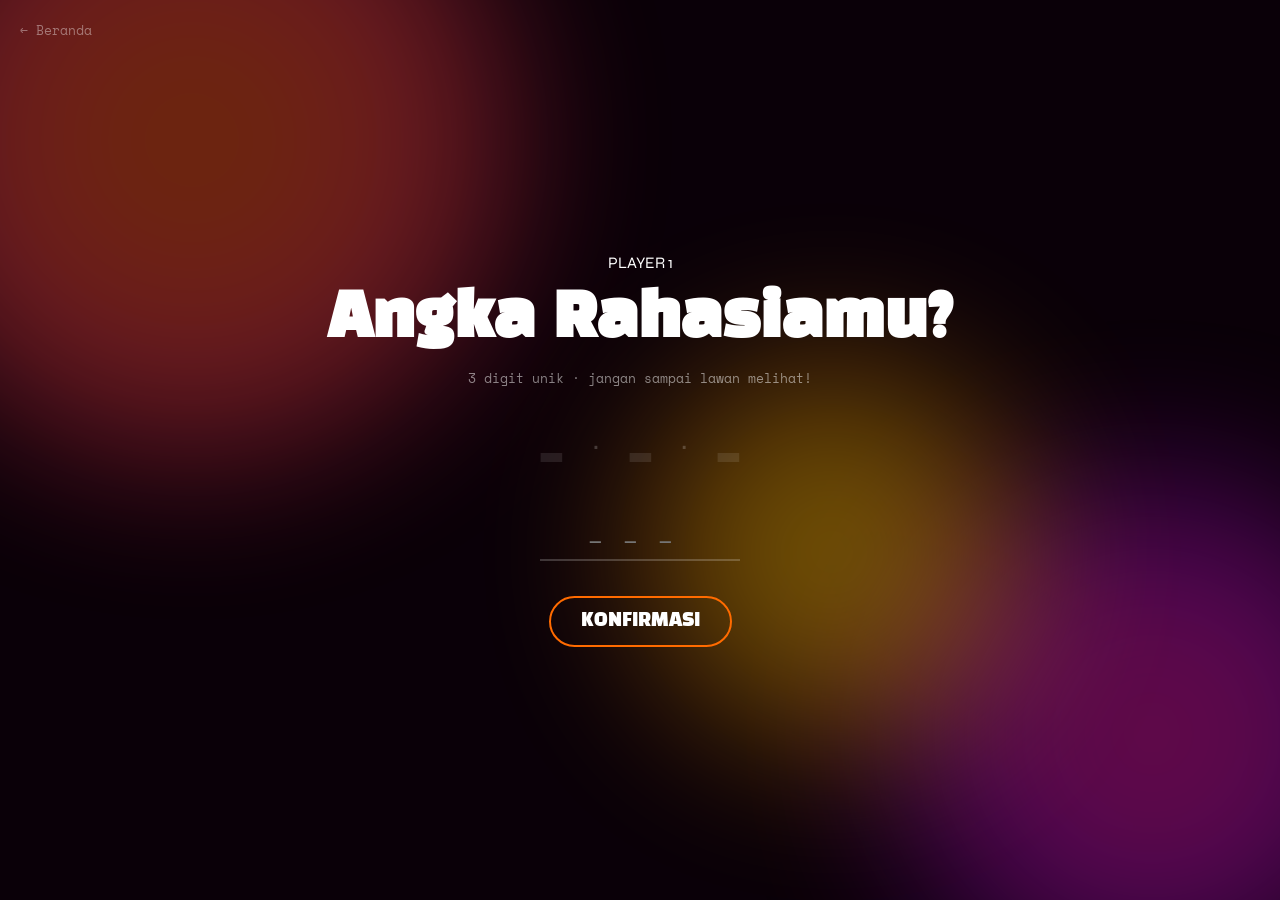
<file: GAME/game.HTML>
<!DOCTYPE html>
<html lang="id">

<head>
  <meta charset="UTF-8" />
  <meta name="viewport" content="width=device-width, initial-scale=1.0" />
  <title>NUM✕DUEL — Game</title>
  <link rel="stylesheet" href="style.css" />
  <link rel="preconnect" href="https://fonts.googleapis.com" />
  <link rel="preconnect" href="https://fonts.gstatic.com" crossorigin />
  <link
    href="https://fonts.googleapis.com/css2?family=Black+Han+Sans&family=Syne:wght@400;700;800&family=Space+Mono:wght@400;700&display=swap"
    rel="stylesheet" />
</head>

<body class="game-body">
  <div class="plasma-bg">
    <div class="plasma-orb orb-1"></div>
    <div class="plasma-orb orb-2"></div>
    <div class="plasma-orb orb-3"></div>
    <div class="plasma-orb orb-4"></div>
  </div>

  <section id="phase-setup" class="phase active">
    <div id="setup-p1" class="setup-scene active">
      <a class='back-link' href='/'>← Beranda</a>
      <div class="setup-player-label p1-label">PLAYER 1</div>
      <h2 class="setup-headline">Angka Rahasiamu?</h2>
      <p class="setup-hint-text">3 digit unik · jangan sampai lawan melihat!</p>
      <div class="digit-float-row">
        <span class="digit-slot" id="ds-p1-0">_</span><span class="digit-sep">·</span>
        <span class="digit-slot" id="ds-p1-1">_</span><span class="digit-sep">·</span>
        <span class="digit-slot" id="ds-p1-2">_</span>
      </div>
      <input type="text" id="input-p1" class="ghost-input" maxlength="3" placeholder="___" inputmode="numeric"
        autocomplete="off" />
      <div class="error-ghost" id="error-p1"></div>
      <button class="energy-btn" id="btn-p1-confirm">KONFIRMASI</button>
    </div>

    <div id="setup-transition" class="setup-scene hidden">
      <div class="transition-lock">🔒</div>
      <h2 class="transition-msg">Angka P1 Tersimpan.</h2>
      <p class="transition-sub">Serahkan ke <strong>Player 2</strong><br />pastikan P1 tidak melihat layar!</p>
      <button class="energy-btn" id="btn-pass-to-p2">P2 SIAP →</button>
    </div>

    <div id="setup-p2" class="setup-scene hidden">
      <a class='back-link' href='/'>← Beranda</a>
      <div class="setup-player-label p2-label">PLAYER 2</div>
      <h2 class="setup-headline">Angka Rahasiamu?</h2>
      <p class="setup-hint-text">3 digit unik · jangan sampai lawan melihat!</p>
      <div class="digit-float-row">
        <span class="digit-slot" id="ds-p2-0">_</span><span class="digit-sep">·</span>
        <span class="digit-slot" id="ds-p2-1">_</span><span class="digit-sep">·</span>
        <span class="digit-slot" id="ds-p2-2">_</span>
      </div>
      <input type="text" id="input-p2" class="ghost-input" maxlength="3" placeholder="___" inputmode="numeric"
        autocomplete="off" />
      <div class="error-ghost" id="error-p2"></div>
      <button class="energy-btn" id="btn-p2-confirm">MULAI GAME</button>
    </div>
  </section>

  <section id="phase-game" class="phase hidden">
    <div class="game-layout">
      <header class="game-header">
        <button class="reset-node" id="btn-reset-game" title="Reset Game">↺</button>
        <div class="player-orb p1-orb">
          <span class="porb-name">P1</span>
          <div class="porb-dots" id="dots-p1"><span class="pdot"></span><span class="pdot"></span><span
              class="pdot"></span></div>
        </div>
        <div class="turn-blast">
          <span class="tb-giliran">GILIRAN</span>
          <span class="tb-name" id="turn-player-name">PLAYER 1</span>
        </div>
        <div class="player-orb p2-orb">
          <span class="porb-name">P2</span>
          <div class="porb-dots" id="dots-p2"><span class="pdot"></span><span class="pdot"></span><span
              class="pdot"></span></div>
        </div>
      </header>

      <main class="game-main" id="guess-zone">
        <p class="ga-prompt" id="guess-prompt">Tebak angka rahasia Player 2:</p>
        <div class="ga-digit-row">
          <span class="ga-slot" id="gs-0">_</span><span class="ga-sep">·</span>
          <span class="ga-slot" id="gs-1">_</span><span class="ga-sep">·</span>
          <span class="ga-slot" id="gs-2">_</span>
        </div>
        <input type="text" id="input-guess" class="ghost-input guess-ghost" maxlength="3" placeholder="___"
          inputmode="numeric" autocomplete="off" />
        <div class="error-ghost" id="error-guess"></div>
        <button class="energy-btn guess-btn" id="btn-submit-guess">TEBAK!</button>
      </main>

      <aside class="game-log">
        <div class="trail-label">Riwayat: <span id="log-count">0 tebakan</span></div>
        <div class="trail-stream" id="log-list">
          <div class="trail-empty">belum ada tebakan...</div>
        </div>
      </aside>
    </div>
  </section>

  <div id="win-screen" class="win-screen hidden">
    <div class="win-plasma"></div>
    <div id="win-confetti-layer"></div>
    <div class="win-content">
      <div class="win-trophy-big">🏆</div>
      <div class="win-player-name" id="win-title">PLAYER 1</div>
      <div class="win-sub">MENANG!</div>
      <div class="win-secret-reveal">
        Angka rahasia lawan: <span class="win-secret-num" id="win-secret">—</span>
      </div>
      <div class="win-stat" id="win-stats"></div>
      <div class="win-actions">
        <button class="energy-btn" id="btn-play-again">MAIN LAGI</button>
        <a class='win-home-link' href='/'>← Kembali ke Beranda</a>
      </div>
    </div>
  </div>

  <script src="script.js"></script>
</body>

</html>
</file>
<file: GAME/style.css>
/* ═══════════════════════════════════════════════════════
   NUM✕DUEL — style.css (Updated Colors)
═══════════════════════════════════════════════════════ */
:root {
  --orange: #ff6b00;
  --pink: #ff1f8e;
  --yellow: #ffe600;
  --cyan: #00ffe0;
  /* Warna Biru Terang untuk Ball */
  --white: #ffffff;
  --bg-dark: #0a0008;

  --font-display: 'Black Han Sans', sans-serif;
  --font-body: 'Syne', sans-serif;
  --font-mono: 'Space Mono', monospace;
}

*,
*::before,
*::after {
  box-sizing: border-box;
  margin: 0;
  padding: 0;
}

body {
  background-color: var(--bg-dark);
  color: var(--white);
  font-family: var(--font-body);
  overflow-x: hidden;
  min-height: 100vh;
}

/* ── PLASMA BACKGROUND ── */
.plasma-bg {
  position: fixed;
  inset: 0;
  z-index: -1;
  overflow: hidden;
}

.plasma-orb {
  position: absolute;
  border-radius: 50%;
  filter: blur(80px);
  opacity: 0.4;
  animation: orbDrift 15s ease-in-out infinite alternate;
}

.orb-1 {
  width: 50vw;
  height: 50vw;
  background: radial-gradient(circle, var(--orange), var(--pink));
  top: -20%;
  left: -10%;
}

.orb-2 {
  width: 40vw;
  height: 40vw;
  background: radial-gradient(circle, var(--pink), #7700ff);
  bottom: -10%;
  right: -10%;
  animation-direction: alternate-reverse;
}

.orb-3 {
  width: 30vw;
  height: 30vw;
  background: radial-gradient(circle, var(--yellow), var(--orange));
  top: 40%;
  left: 50%;
}

#noise-canvas {
  position: absolute;
  inset: 0;
  width: 100%;
  height: 100%;
  opacity: 0.04;
  pointer-events: none;
}

@keyframes orbDrift {
  0% {
    transform: translate(0, 0) scale(1);
  }

  100% {
    transform: translate(30px, 40px) scale(1.1);
  }
}

/* ── LAYOUT BERANDA ── */
.home-container {
  display: flex;
  flex-direction: column;
  align-items: center;
  justify-content: center;
  min-height: 100vh;
  padding: 40px 20px;
  max-width: 1000px;
  margin: 0 auto;
  gap: 60px;
}

.hero-section {
  text-align: center;
}

.hero-title {
  display: flex;
  align-items: center;
  justify-content: center;
  gap: 15px;
  flex-wrap: wrap;
}

.hero-num {
  font-family: var(--font-display);
  font-size: clamp(60px, 10vw, 120px);
  color: var(--orange);
}

.hero-cross {
  font-family: var(--font-display);
  font-size: clamp(40px, 6vw, 80px);
  color: var(--yellow);
}

.hero-duel {
  font-family: var(--font-display);
  font-size: clamp(60px, 10vw, 120px);
  color: var(--pink);
}

.hero-subtitle {
  font-family: var(--font-mono);
  font-size: 14px;
  letter-spacing: 4px;
  color: rgba(255, 255, 255, 0.6);
  margin-top: 10px;
}

.hero-author {
  font-family: var(--font-mono);
  font-size: 12px;
  color: rgba(255, 255, 255, 0.3);
  margin-top: 5px;
}

/* ── INSTRUCTIONS ── */
.instructions-grid {
  display: grid;
  grid-template-columns: repeat(auto-fit, minmax(220px, 1fr));
  gap: 30px;
  width: 100%;
}

.inst-node {
  display: flex;
  gap: 15px;
  align-items: flex-start;
}

.node-num {
  font-family: var(--font-display);
  font-size: 36px;
  line-height: 1;
}

.num-01 {
  color: var(--orange);
}

.num-02 {
  color: var(--pink);
}

.num-03 {
  color: var(--yellow);
}

.num-04 {
  color: var(--cyan);
}

.node-text {
  display: flex;
  flex-direction: column;
  gap: 5px;
}

.node-text strong {
  font-size: 16px;
  font-weight: 700;
}

.node-text span {
  font-family: var(--font-mono);
  font-size: 13px;
  color: rgba(255, 255, 255, 0.6);
  line-height: 1.5;
}

.chip-inline {
  display: flex;
  align-items: center;
  gap: 8px;
  margin-top: 4px;
}

.s-chip,
.b-chip {
  display: flex;
  align-items: center;
  justify-content: center;
  width: 22px;
  height: 22px;
  border-radius: 50%;
  font-family: var(--font-display);
  font-size: 12px;
  color: #000;
  font-style: normal;
}

.s-chip {
  background: var(--orange);
}

.b-chip {
  background: var(--cyan);
}

/* ── EXAMPLES ── */
.examples-section {
  width: 100%;
  display: flex;
  flex-direction: column;
  gap: 20px;
}

.section-label {
  font-family: var(--font-mono);
  font-size: 12px;
  letter-spacing: 3px;
  color: rgba(255, 255, 255, 0.4);
  text-align: center;
}

.examples-flex {
  display: flex;
  flex-wrap: wrap;
  justify-content: center;
  gap: 20px;
}

.example-item {
  display: flex;
  flex-direction: column;
  gap: 8px;
  border-left: 2px solid rgba(255, 255, 255, 0.2);
  padding-left: 15px;
  min-width: 140px;
}

.frag-title {
  font-family: var(--font-mono);
  font-size: 12px;
  color: var(--orange);
  text-transform: uppercase;
}

.frag-row {
  display: flex;
  justify-content: space-between;
  font-family: var(--font-mono);
  font-size: 13px;
  gap: 15px;
}

.frag-row span:first-child {
  color: rgba(255, 255, 255, 0.5);
}

.frag-result {
  font-family: var(--font-display);
  font-size: 20px;
  display: flex;
  gap: 10px;
  margin-top: 5px;
}

.res-s {
  color: var(--orange);
  font-weight: 800;
  text-shadow: 0 0 10px var(--orange);
}

.res-b {
  color: var(--cyan);
  font-weight: 800;
  text-shadow: 0 0 10px var(--cyan);
}

.res-zero {
  color: rgba(255, 255, 255, 0.15);
}

/* ── CTA ── */
.cta-wrapper {
  margin-top: 20px;
}

.cta-node {
  display: flex;
  align-items: center;
  justify-content: center;
  width: 120px;
  height: 120px;
  border-radius: 50%;
  text-decoration: none;
  border: 2px solid var(--pink);
  transition: transform 0.3s;
  background: rgba(255, 31, 142, 0.1);
  box-shadow: 0 0 20px rgba(255, 31, 142, 0.2);
}

.cta-node:hover {
  transform: scale(1.05);
  background: rgba(255, 31, 142, 0.2);
}

.cta-text {
  font-family: var(--font-display);
  font-size: 20px;
  color: var(--white);
  text-align: center;
  line-height: 1.2;
  text-shadow: 0 0 10px var(--pink);
}

/* ── GAME LAYOUT ── */
.phase {
  display: none;
  width: 100%;
  min-height: 100vh;
}

.phase.active {
  display: flex;
  flex-direction: column;
}

.setup-scene {
  display: none;
  flex-direction: column;
  align-items: center;
  justify-content: center;
  flex: 1;
  text-align: center;
  padding: 20px;
}

.setup-scene.active {
  display: flex;
  animation: fadeIn 0.4s ease;
}

.game-layout {
  display: flex;
  flex-direction: column;
  flex: 1;
  max-width: 900px;
  margin: 0 auto;
  width: 100%;
  padding: 20px;
  gap: 40px;
}

.game-header {
  display: flex;
  justify-content: space-between;
  align-items: center;
  position: relative;
  padding-top: 20px;
}

.game-main {
  display: flex;
  flex-direction: column;
  align-items: center;
  flex: 1;
  justify-content: center;
  gap: 20px;
}

.game-log {
  width: 100%;
  max-width: 400px;
  margin: 0 auto;
  display: flex;
  flex-direction: column;
  height: 250px;
}

/* ── TYPOGRAPHY & FORMS ── */
.setup-headline {
  font-family: var(--font-display);
  font-size: clamp(36px, 6vw, 60px);
  color: var(--white);
  margin: 15px 0;
  line-height: 1.1;
}

.setup-hint-text {
  font-family: var(--font-mono);
  font-size: 13px;
  color: rgba(255, 255, 255, 0.5);
}

.digit-float-row,
.ga-digit-row {
  display: flex;
  gap: 15px;
  margin: 20px 0;
  align-items: center;
}

.digit-slot,
.ga-slot {
  font-family: var(--font-display);
  font-size: 60px;
  color: rgba(255, 255, 255, 0.1);
  width: 50px;
  text-align: center;
}

.digit-slot.filled,
.ga-slot.filled {
  color: var(--white);
  text-shadow: 0 0 15px var(--orange);
}

.ga-slot.p2-filled {
  text-shadow: 0 0 15px var(--pink);
}

.digit-sep,
.ga-sep {
  font-family: var(--font-display);
  font-size: 30px;
  color: rgba(255, 255, 255, 0.2);
}

.ghost-input {
  background: transparent;
  border: none;
  border-bottom: 2px solid rgba(255, 255, 255, 0.2);
  color: transparent;
  font-family: var(--font-mono);
  font-size: 24px;
  text-align: center;
  letter-spacing: 20px;
  width: 200px;
  padding: 10px 0;
  outline: none;
  transition: border 0.3s;
  caret-color: var(--orange);
}

.ghost-input:focus {
  border-bottom-color: var(--white);
}

.error-ghost {
  font-family: var(--font-mono);
  font-size: 13px;
  color: var(--pink);
  min-height: 20px;
  margin-top: 5px;
}

/* ── BUTTONS ── */
.energy-btn {
  background: transparent;
  border: 2px solid var(--orange);
  border-radius: 30px;
  color: var(--white);
  font-family: var(--font-display);
  font-size: 18px;
  padding: 12px 30px;
  cursor: pointer;
  transition: all 0.2s;
  margin-top: 10px;
}

.energy-btn:hover {
  background: rgba(255, 107, 0, 0.1);
  box-shadow: 0 0 15px rgba(255, 107, 0, 0.4);
  transform: translateY(-2px);
}

.guess-btn {
  border-color: var(--yellow);
}

.guess-btn:hover {
  background: rgba(255, 230, 0, 0.1);
  box-shadow: 0 0 15px rgba(255, 230, 0, 0.4);
}

.reset-node {
  background: transparent;
  border: 1px solid rgba(255, 255, 255, 0.3);
  border-radius: 50%;
  color: var(--white);
  font-size: 20px;
  width: 40px;
  height: 40px;
  cursor: pointer;
  display: flex;
  align-items: center;
  justify-content: center;
}

.reset-node:hover {
  border-color: var(--orange);
  color: var(--orange);
}

/* ── PLAYER ELEMENTS ── */
.player-orb {
  display: flex;
  flex-direction: column;
  align-items: center;
  gap: 8px;
}

.porb-name {
  font-family: var(--font-display);
  font-size: 16px;
  letter-spacing: 2px;
}

.p1-orb .porb-name {
  color: var(--orange);
}

.p2-orb .porb-name {
  color: var(--pink);
}

.porb-dots {
  display: flex;
  gap: 6px;
}

.pdot {
  width: 12px;
  height: 12px;
  border-radius: 50%;
  border: 2px solid rgba(255, 255, 255, 0.2);
}

.pdot.filled-p1 {
  background: var(--orange);
  border-color: var(--orange);
  box-shadow: 0 0 10px var(--orange);
}

.pdot.filled-p2 {
  background: var(--pink);
  border-color: var(--pink);
  box-shadow: 0 0 10px var(--pink);
}

.turn-blast {
  text-align: center;
}

.tb-giliran {
  display: block;
  font-family: var(--font-mono);
  font-size: 12px;
  color: rgba(255, 255, 255, 0.4);
  letter-spacing: 2px;
}

.tb-name {
  font-family: var(--font-display);
  font-size: 28px;
  color: var(--orange);
  transition: color 0.3s;
}

.tb-name.p2-turn {
  color: var(--pink);
}

/* ── LOG TRAIL ── */
.trail-label {
  font-family: var(--font-mono);
  font-size: 13px;
  color: rgba(255, 255, 255, 0.4);
  text-align: right;
  border-bottom: 1px solid rgba(255, 255, 255, 0.1);
  padding-bottom: 10px;
  margin-bottom: 10px;
}

.trail-stream {
  flex: 1;
  overflow-y: auto;
  display: flex;
  flex-direction: column;
  gap: 10px;
  padding-right: 10px;
}

.log-item {
  display: flex;
  justify-content: space-between;
  align-items: center;
  border-right: 2px solid transparent;
  padding-right: 10px;
}

.log-p1 {
  border-right-color: var(--orange);
}

.log-p2 {
  border-right-color: var(--pink);
}

.log-player-badge {
  font-family: var(--font-display);
  font-size: 11px;
  padding: 2px 6px;
  border-radius: 10px;
  border: 1px solid;
}

.badge-p1 {
  color: var(--orange);
  border-color: var(--orange);
}

.badge-p2 {
  color: var(--pink);
  border-color: var(--pink);
}

.log-guess {
  font-family: var(--font-mono);
  font-size: 16px;
  letter-spacing: 4px;
  color: rgba(255, 255, 255, 0.9);
  margin-left: 10px;
}

.log-result {
  font-family: var(--font-display);
  font-size: 16px;
  display: flex;
  gap: 8px;
}

/* ── WIN SCREEN ── */
.win-screen {
  position: fixed;
  inset: 0;
  display: flex;
  flex-direction: column;
  align-items: center;
  justify-content: center;
  background: rgba(10, 0, 8, 0.95);
  z-index: 100;
  opacity: 1;
  transition: opacity 0.4s;
}

.win-screen.hidden {
  opacity: 0;
  pointer-events: none;
}

.win-content {
  text-align: center;
  z-index: 10;
  display: flex;
  flex-direction: column;
  align-items: center;
  gap: 15px;
}

.win-trophy-big {
  font-size: 80px;
}

.win-player-name {
  font-family: var(--font-display);
  font-size: 60px;
  color: var(--yellow);
  text-shadow: 0 0 20px var(--orange);
}

.win-sub {
  font-family: var(--font-display);
  font-size: 30px;
  letter-spacing: 5px;
}

.win-secret-reveal {
  font-family: var(--font-mono);
  font-size: 14px;
  color: rgba(255, 255, 255, 0.6);
}

.win-secret-num {
  font-size: 24px;
  font-weight: bold;
  color: var(--white);
  margin-left: 10px;
}

.win-actions {
  display: flex;
  flex-direction: column;
  gap: 15px;
  margin-top: 20px;
}

.win-home-link {
  font-family: var(--font-mono);
  font-size: 13px;
  color: rgba(255, 255, 255, 0.4);
  text-decoration: none;
}

.win-home-link:hover {
  color: var(--white);
}

.back-link {
  position: absolute;
  top: 20px;
  left: 20px;
  font-family: var(--font-mono);
  font-size: 13px;
  color: rgba(255, 255, 255, 0.4);
  text-decoration: none;
}

@keyframes fadeIn {
  from {
    opacity: 0;
    transform: translateY(10px);
  }

  to {
    opacity: 1;
    transform: translateY(0);
  }
}

@media (max-width: 600px) {
  .hero-num {
    font-size: 50px;
  }

  .hero-cross {
    font-size: 30px;
  }

  .hero-duel {
    font-size: 50px;
  }

  .game-header {
    flex-wrap: wrap;
    justify-content: center;
    gap: 20px;
  }

  .turn-blast {
    width: 100%;
    order: -1;
  }
}
</file>
